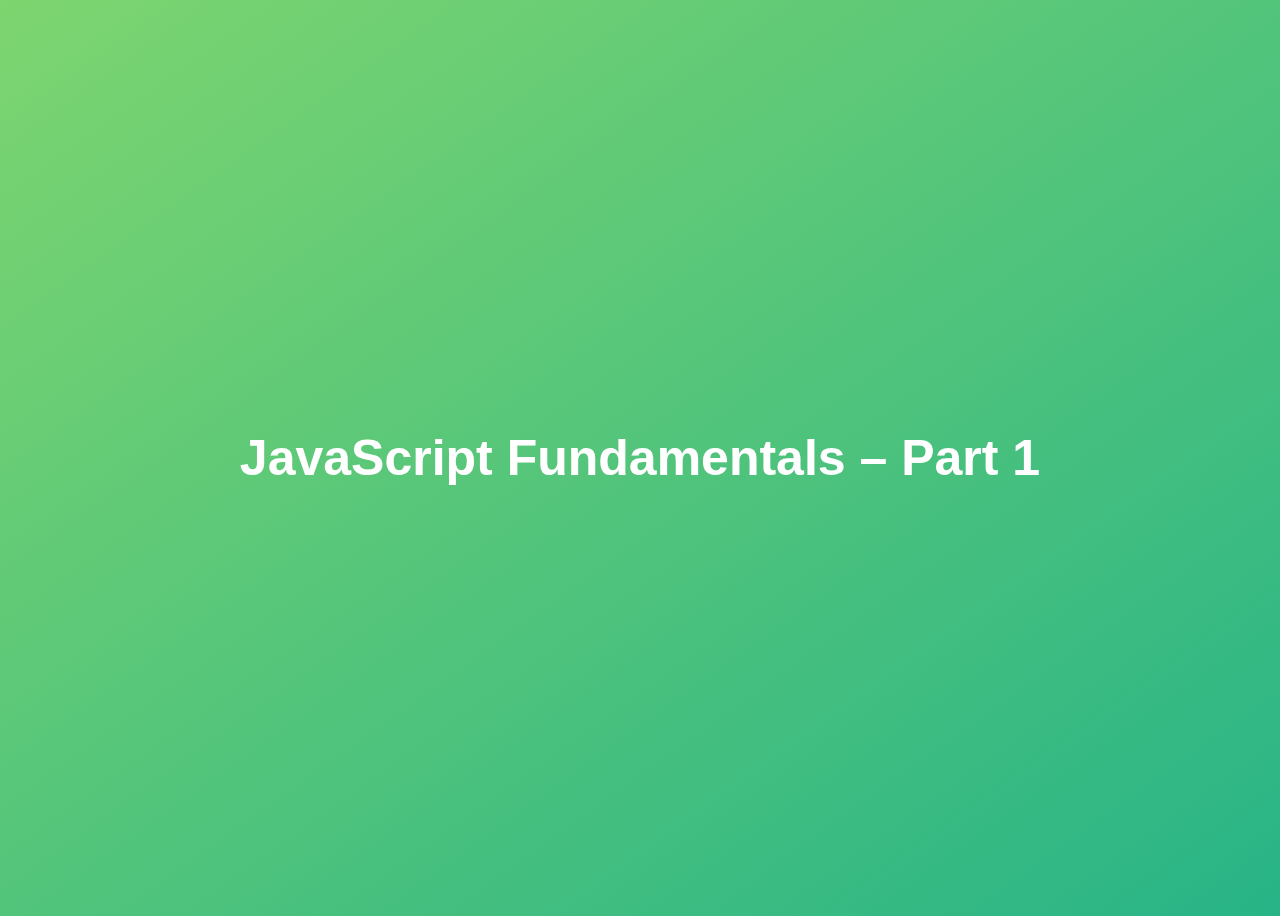
<file: 01-Fundamentals-Part-1/final/index.html>
<!DOCTYPE html>
<html lang="en">
  <head>
    <meta charset="UTF-8" />
    <meta name="viewport" content="width=device-width, initial-scale=1.0" />
    <meta http-equiv="X-UA-Compatible" content="ie=edge" />
    <title>JavaScript Fundamentals – Part 1</title>
    <style>
      body {
        height: 100vh;
        display: flex;
        align-items: center;
        background: linear-gradient(to top left, #28b487, #7dd56f);
      }
      h1 {
        font-family: sans-serif;
        font-size: 50px;
        line-height: 1.3;
        width: 100%;
        padding: 30px;
        text-align: center;
        color: white;
      }
    </style>
  </head>
  <body>
    <h1>JavaScript Fundamentals – Part 1</h1>

    <script src="script.js"></script>
  </body>
</html>
</file>
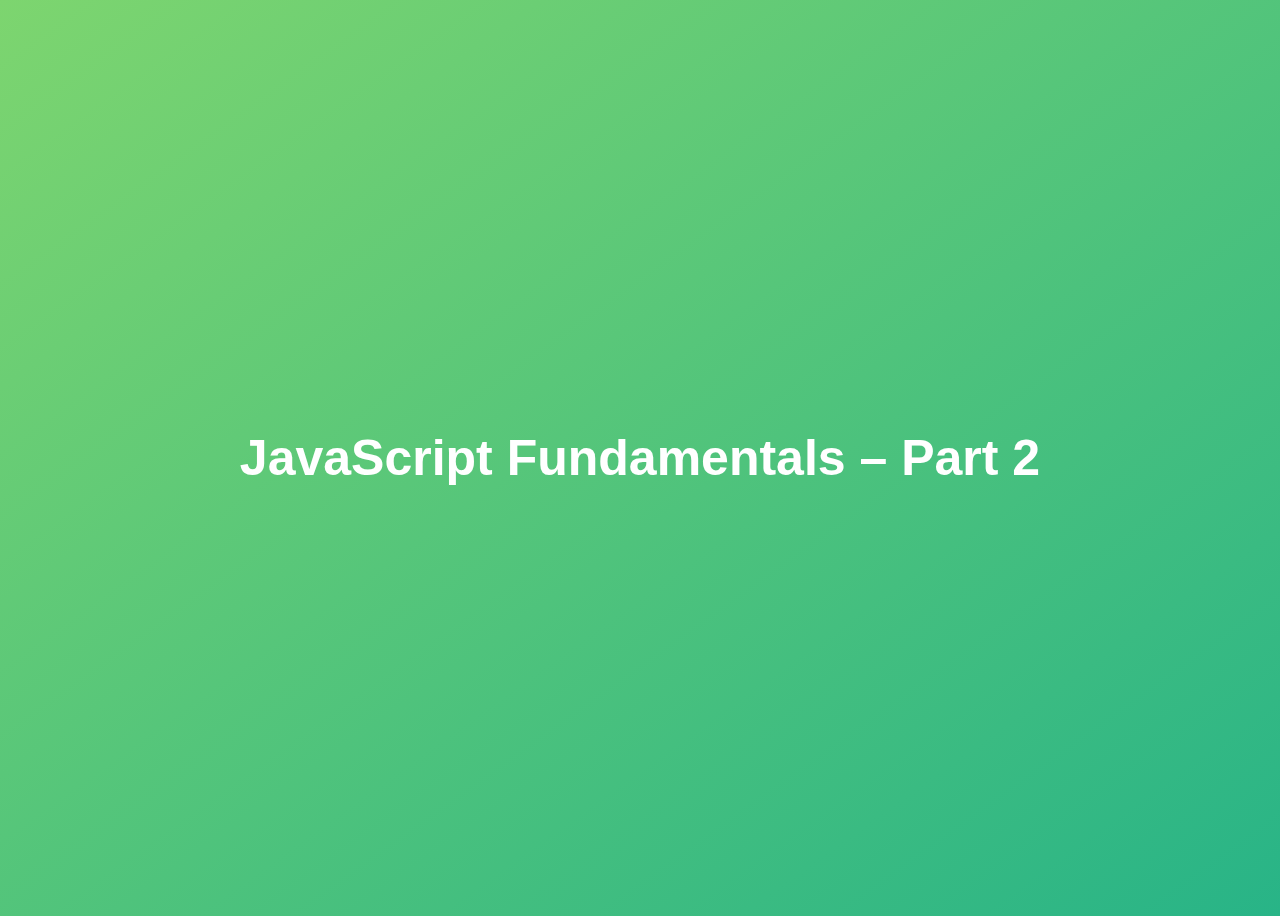
<file: 02-Fundamentals-Part-2/final/index.html>
<!DOCTYPE html>
<html lang="en">
  <head>
    <meta charset="UTF-8" />
    <meta name="viewport" content="width=device-width, initial-scale=1.0" />
    <meta http-equiv="X-UA-Compatible" content="ie=edge" />
    <title>JavaScript Fundamentals – Part 2</title>
    <style>
      body {
        height: 100vh;
        display: flex;
        align-items: center;
        background: linear-gradient(to top left, #28b487, #7dd56f);
      }
      h1 {
        font-family: sans-serif;
        font-size: 50px;
        line-height: 1.3;
        width: 100%;
        padding: 30px;
        text-align: center;
        color: white;
      }
    </style>
  </head>
  <body>
    <h1>JavaScript Fundamentals – Part 2</h1>
    <script src="script.js"></script>
  </body>
</html>
</file>
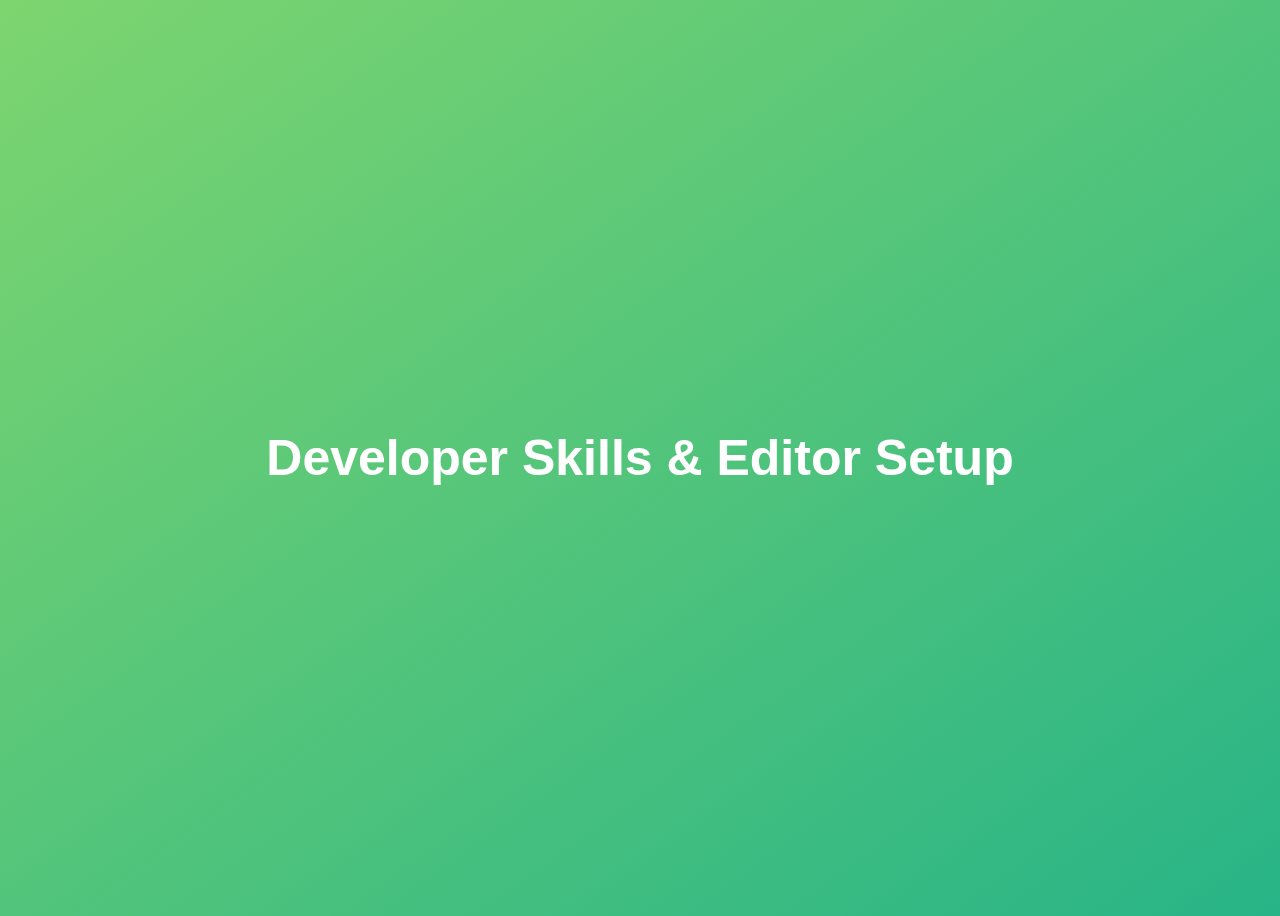
<file: 03-Developer-Skills/final/index.html>
<!DOCTYPE html>
<html lang="en">
  <head>
    <meta charset="UTF-8" />
    <meta name="viewport" content="width=device-width, initial-scale=1.0" />
    <meta http-equiv="X-UA-Compatible" content="ie=edge" />
    <title>Developer Skills & Editor Setup</title>
    <style>
      body {
        height: 100vh;
        display: flex;
        align-items: center;
        background: linear-gradient(to top left, #28b487, #7dd56f);
      }
      h1 {
        font-family: sans-serif;
        font-size: 50px;
        line-height: 1.3;
        width: 100%;
        padding: 30px;
        text-align: center;
        color: white;
      }
    </style>
  </head>
  <body>
    <h1>Developer Skills & Editor Setup</h1>
    <script src="script.js"></script>
  </body>
</html>
</file>
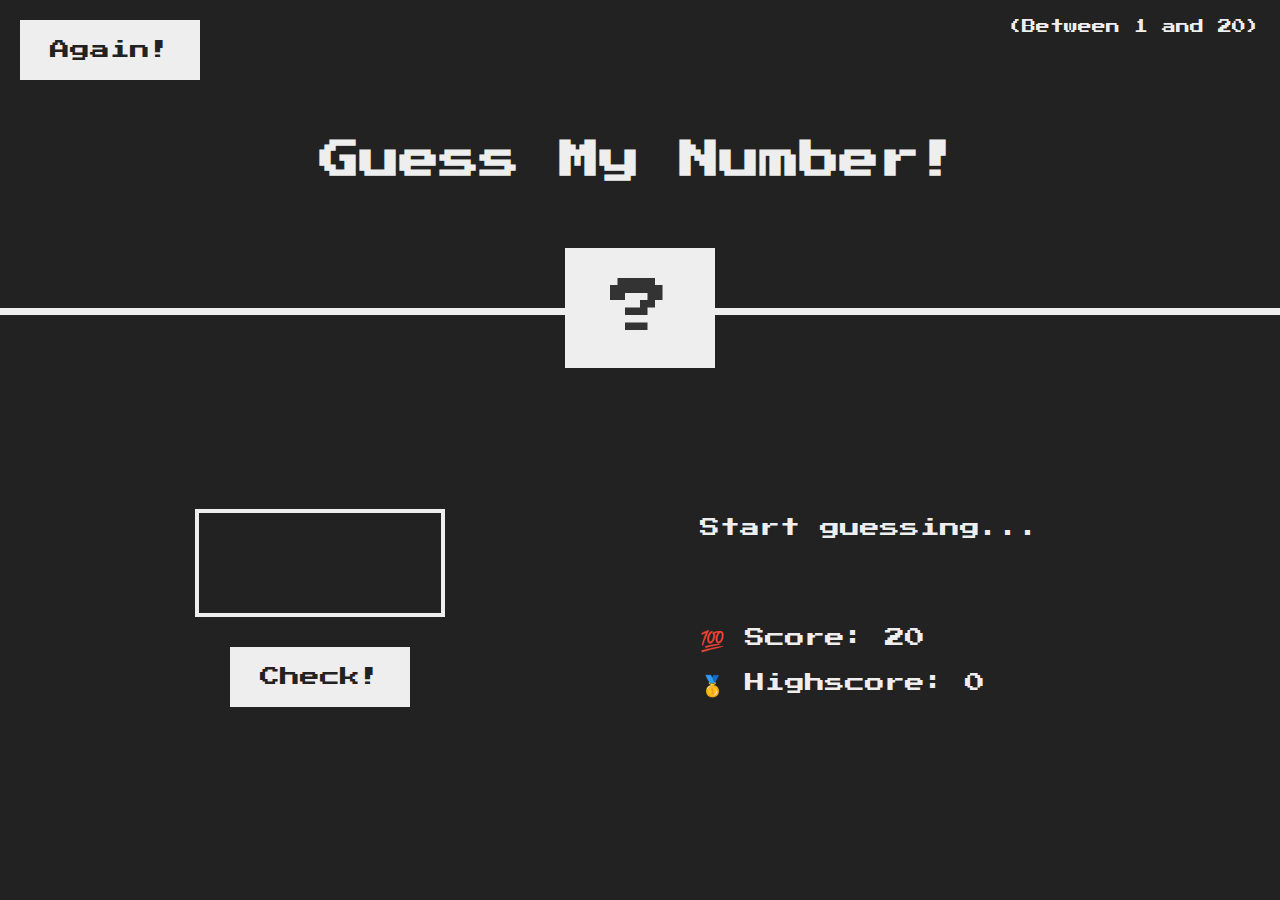
<file: 05-Guess-My-Number/final/index.html>
<!DOCTYPE html>
<html lang="en">
  <head>
    <meta charset="UTF-8" />
    <meta name="viewport" content="width=device-width, initial-scale=1.0" />
    <meta http-equiv="X-UA-Compatible" content="ie=edge" />
    <link rel="stylesheet" href="style.css" />
    <title>Guess My Number!</title>
  </head>
  <body>
    <header>
      <h1>Guess My Number!</h1>
      <p class="between">(Between 1 and 20)</p>
      <button class="btn again">Again!</button>
      <div class="number">?</div>
    </header>
    <main>
      <section class="left">
        <input type="number" class="guess" />
        <button class="btn check">Check!</button>
      </section>
      <section class="right">
        <p class="message">Start guessing...</p>
        <p class="label-score">💯 Score: <span class="score">20</span></p>
        <p class="label-highscore">
          🥇 Highscore: <span class="highscore">0</span>
        </p>
      </section>
    </main>
    <script src="script.js"></script>
  </body>
</html>
</file>
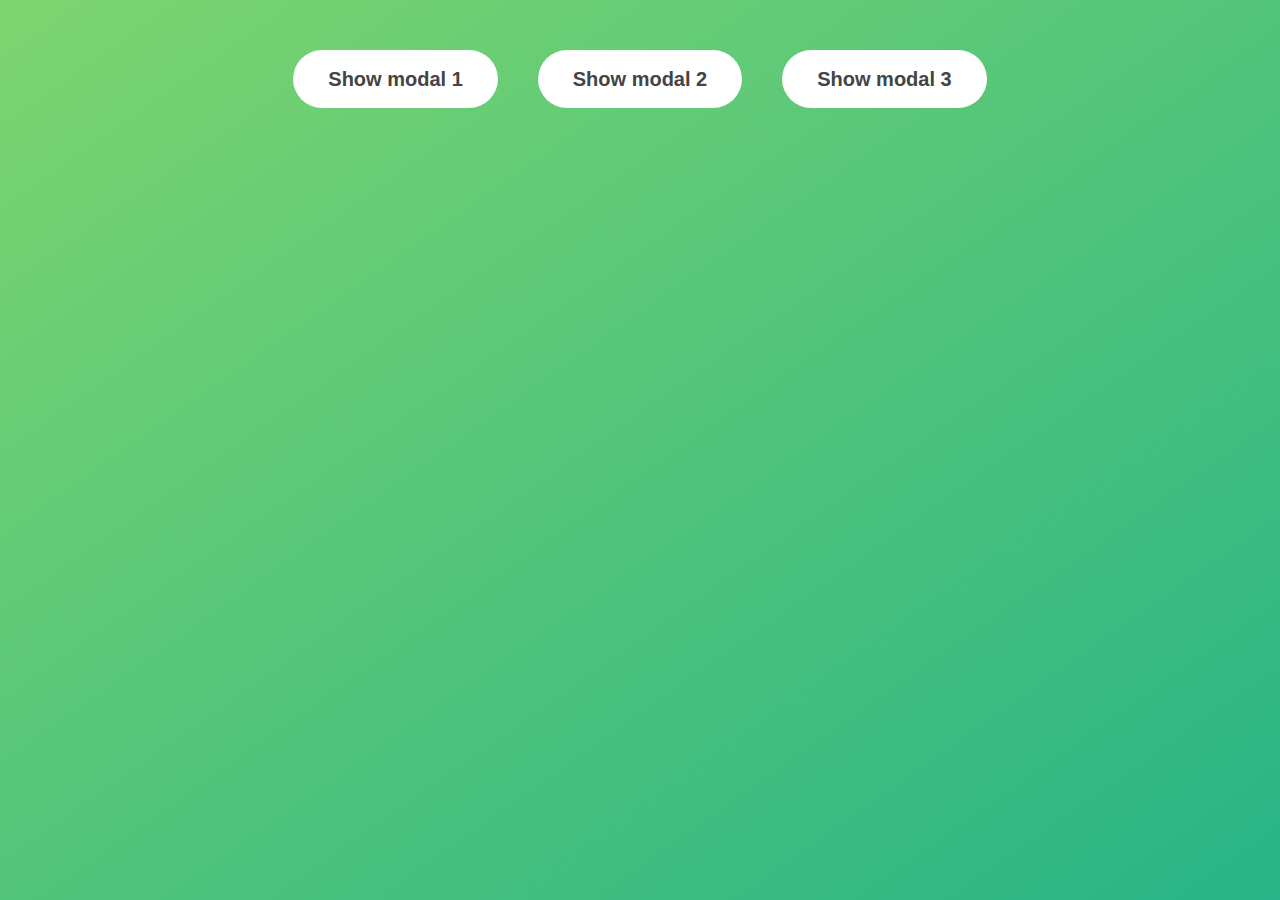
<file: 06-Modal/final/index.html>
<!DOCTYPE html>
<html lang="en">
  <head>
    <meta charset="UTF-8" />
    <meta name="viewport" content="width=device-width, initial-scale=1.0" />
    <meta http-equiv="X-UA-Compatible" content="ie=edge" />
    <link rel="stylesheet" href="style.css" />
    <title>Modal window</title>
  </head>
  <body>
    <button class="show-modal">Show modal 1</button>
    <button class="show-modal">Show modal 2</button>
    <button class="show-modal">Show modal 3</button>

    <div class="modal hidden">
      <button class="close-modal">&times;</button>
      <h1>I'm a modal window 😍</h1>
      <p>
        Lorem ipsum dolor sit amet, consectetur adipisicing elit, sed do eiusmod
        tempor incididunt ut labore et dolore magna aliqua. Ut enim ad minim
        veniam, quis nostrud exercitation ullamco laboris nisi ut aliquip ex ea
        commodo consequat. Duis aute irure dolor in reprehenderit in voluptate
        velit esse cillum dolore eu fugiat nulla pariatur. Excepteur sint
        occaecat cupidatat non proident, sunt in culpa qui officia deserunt
        mollit anim id est laborum.
      </p>
    </div>
    <div class="overlay hidden"></div>

    <script src="script.js"></script>
  </body>
</html>
</file>
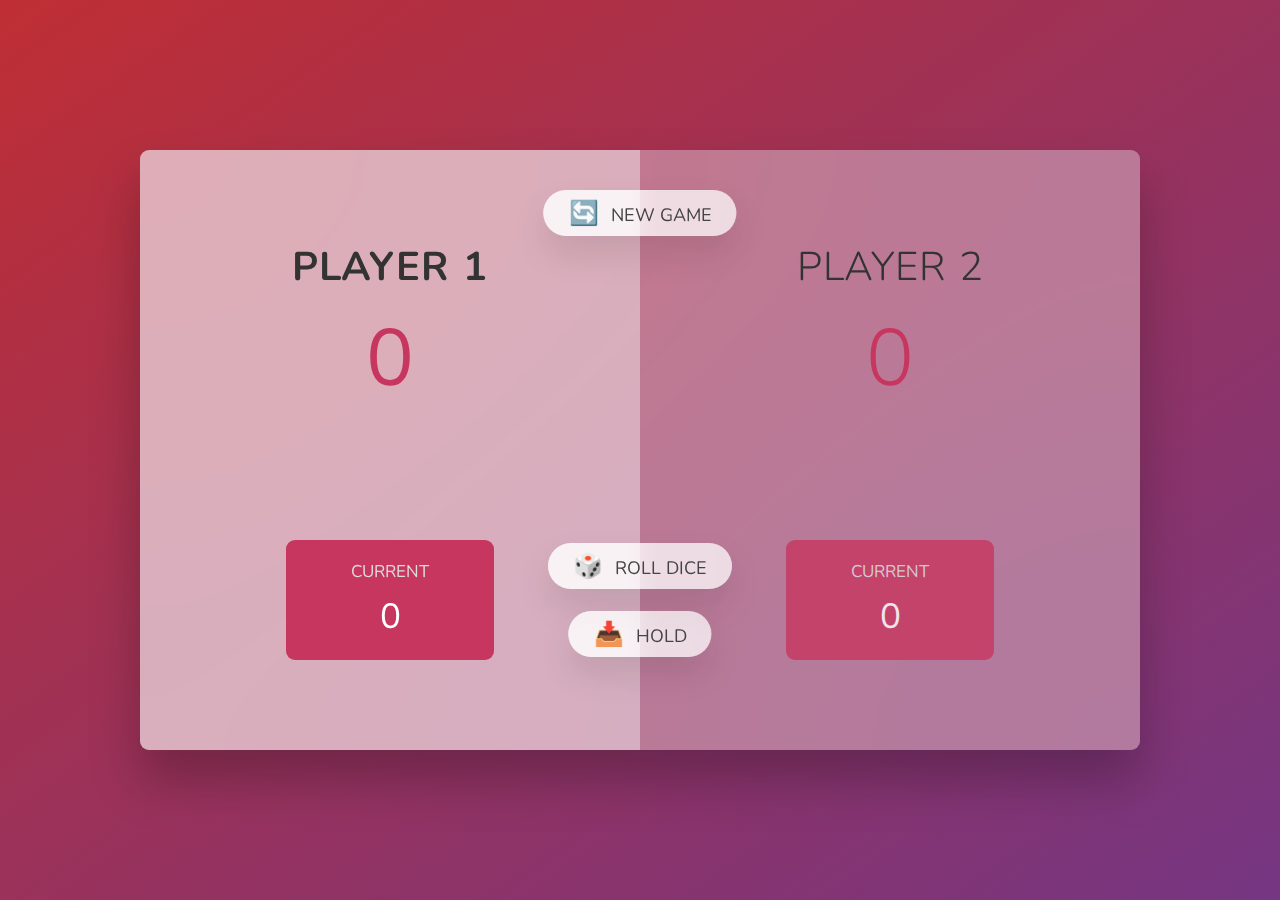
<file: 07-Pig-Game/final/index.html>
<!DOCTYPE html>
<html lang="en">
  <head>
    <meta charset="UTF-8" />
    <meta name="viewport" content="width=device-width, initial-scale=1.0" />
    <meta http-equiv="X-UA-Compatible" content="ie=edge" />
    <link rel="stylesheet" href="style.css" />
    <title>Pig Game</title>
  </head>
  <body>
    <main>
      <section class="player player--0 player--active">
        <h2 class="name" id="name--0">Player 1</h2>
        <p class="score" id="score--0">43</p>
        <div class="current">
          <p class="current-label">Current</p>
          <p class="current-score" id="current--0">0</p>
        </div>
      </section>
      <section class="player player--1">
        <h2 class="name" id="name--1">Player 2</h2>
        <p class="score" id="score--1">24</p>
        <div class="current">
          <p class="current-label">Current</p>
          <p class="current-score" id="current--1">0</p>
        </div>
      </section>

      <img src="dice-5.png" alt="Playing dice" class="dice" />
      <button class="btn btn--new">🔄 New game</button>
      <button class="btn btn--roll">🎲 Roll dice</button>
      <button class="btn btn--hold">📥 Hold</button>
    </main>
    <script src="script.js"></script>
  </body>
</html>
</file>
<file: 05-Guess-My-Number/final/style.css>
@import url('https://fonts.googleapis.com/css?family=Press+Start+2P&display=swap');

* {
  margin: 0;
  padding: 0;
  box-sizing: inherit;
}

html {
  font-size: 62.5%;
  box-sizing: border-box;
}

body {
  font-family: 'Press Start 2P', sans-serif;
  color: #eee;
  background-color: #222;
  /* background-color: #60b347; */
}

/* LAYOUT */
header {
  position: relative;
  height: 35vh;
  border-bottom: 7px solid #eee;
}

main {
  height: 65vh;
  color: #eee;
  display: flex;
  align-items: center;
  justify-content: space-around;
}

.left {
  width: 52rem;
  display: flex;
  flex-direction: column;
  align-items: center;
}

.right {
  width: 52rem;
  font-size: 2rem;
}

/* ELEMENTS STYLE */
h1 {
  font-size: 4rem;
  text-align: center;
  position: absolute;
  width: 100%;
  top: 52%;
  left: 50%;
  transform: translate(-50%, -50%);
}

.number {
  background: #eee;
  color: #333;
  font-size: 6rem;
  width: 15rem;
  padding: 3rem 0rem;
  text-align: center;
  position: absolute;
  bottom: 0;
  left: 50%;
  transform: translate(-50%, 50%);
}

.between {
  font-size: 1.4rem;
  position: absolute;
  top: 2rem;
  right: 2rem;
}

.again {
  position: absolute;
  top: 2rem;
  left: 2rem;
}

.guess {
  background: none;
  border: 4px solid #eee;
  font-family: inherit;
  color: inherit;
  font-size: 5rem;
  padding: 2.5rem;
  width: 25rem;
  text-align: center;
  display: block;
  margin-bottom: 3rem;
}

.btn {
  border: none;
  background-color: #eee;
  color: #222;
  font-size: 2rem;
  font-family: inherit;
  padding: 2rem 3rem;
  cursor: pointer;
}

.btn:hover {
  background-color: #ccc;
}

.message {
  margin-bottom: 8rem;
  height: 3rem;
}

.label-score {
  margin-bottom: 2rem;
}
</file>
<file: 06-Modal/final/style.css>
* {
  margin: 0;
  padding: 0;
  box-sizing: inherit;
}

html {
  font-size: 62.5%;
  box-sizing: border-box;
}

body {
  font-family: sans-serif;
  color: #333;
  line-height: 1.5;
  height: 100vh;
  position: relative;
  display: flex;
  align-items: flex-start;
  justify-content: center;
  background: linear-gradient(to top left, #28b487, #7dd56f);
}

.show-modal {
  font-size: 2rem;
  font-weight: 600;
  padding: 1.75rem 3.5rem;
  margin: 5rem 2rem;
  border: none;
  background-color: #fff;
  color: #444;
  border-radius: 10rem;
  cursor: pointer;
}

.close-modal {
  position: absolute;
  top: 1.2rem;
  right: 2rem;
  font-size: 5rem;
  color: #333;
  cursor: pointer;
  border: none;
  background: none;
}

h1 {
  font-size: 2.5rem;
  margin-bottom: 2rem;
}

p {
  font-size: 1.8rem;
}

/* -------------------------- */
/* CLASSES TO MAKE MODAL WORK */
.hidden {
  display: none;
}

.modal {
  position: absolute;
  top: 50%;
  left: 50%;
  transform: translate(-50%, -50%);
  width: 70%;

  background-color: white;
  padding: 6rem;
  border-radius: 5px;
  box-shadow: 0 3rem 5rem rgba(0, 0, 0, 0.3);
  z-index: 10;
}

.overlay {
  position: absolute;
  top: 0;
  left: 0;
  width: 100%;
  height: 100%;
  background-color: rgba(0, 0, 0, 0.6);
  backdrop-filter: blur(3px);
  z-index: 5;
}
</file>
<file: 07-Pig-Game/final/style.css>
@import url('https://fonts.googleapis.com/css2?family=Nunito&display=swap');

* {
  margin: 0;
  padding: 0;
  box-sizing: inherit;
}

html {
  font-size: 62.5%;
  box-sizing: border-box;
}

body {
  font-family: 'Nunito', sans-serif;
  font-weight: 400;
  height: 100vh;
  color: #333;
  background-image: linear-gradient(to top left, #753682 0%, #bf2e34 100%);
  display: flex;
  align-items: center;
  justify-content: center;
}

/* LAYOUT */
main {
  position: relative;
  width: 100rem;
  height: 60rem;
  background-color: rgba(255, 255, 255, 0.35);
  backdrop-filter: blur(200px);
  filter: blur();
  box-shadow: 0 3rem 5rem rgba(0, 0, 0, 0.25);
  border-radius: 9px;
  overflow: hidden;
  display: flex;
}

.player {
  flex: 50%;
  padding: 9rem;
  display: flex;
  flex-direction: column;
  align-items: center;
  transition: all 0.75s;
}

/* ELEMENTS */
.name {
  position: relative;
  font-size: 4rem;
  text-transform: uppercase;
  letter-spacing: 1px;
  word-spacing: 2px;
  font-weight: 300;
  margin-bottom: 1rem;
}

.score {
  font-size: 8rem;
  font-weight: 300;
  color: #c7365f;
  margin-bottom: auto;
}

.player--active {
  background-color: rgba(255, 255, 255, 0.4);
}
.player--active .name {
  font-weight: 700;
}
.player--active .score {
  font-weight: 400;
}

.player--active .current {
  opacity: 1;
}

.current {
  background-color: #c7365f;
  opacity: 0.8;
  border-radius: 9px;
  color: #fff;
  width: 65%;
  padding: 2rem;
  text-align: center;
  transition: all 0.75s;
}

.current-label {
  text-transform: uppercase;
  margin-bottom: 1rem;
  font-size: 1.7rem;
  color: #ddd;
}

.current-score {
  font-size: 3.5rem;
}

/* ABSOLUTE POSITIONED ELEMENTS */
.btn {
  position: absolute;
  left: 50%;
  transform: translateX(-50%);
  color: #444;
  background: none;
  border: none;
  font-family: inherit;
  font-size: 1.8rem;
  text-transform: uppercase;
  cursor: pointer;
  font-weight: 400;
  transition: all 0.2s;

  background-color: white;
  background-color: rgba(255, 255, 255, 0.6);
  backdrop-filter: blur(10px);

  padding: 0.7rem 2.5rem;
  border-radius: 50rem;
  box-shadow: 0 1.75rem 3.5rem rgba(0, 0, 0, 0.1);
}

.btn::first-letter {
  font-size: 2.4rem;
  display: inline-block;
  margin-right: 0.7rem;
}

.btn--new {
  top: 4rem;
}
.btn--roll {
  top: 39.3rem;
}
.btn--hold {
  top: 46.1rem;
}

.btn:active {
  transform: translate(-50%, 3px);
  box-shadow: 0 1rem 2rem rgba(0, 0, 0, 0.15);
}

.btn:focus {
  outline: none;
}

.dice {
  position: absolute;
  left: 50%;
  top: 16.5rem;
  transform: translateX(-50%);
  height: 10rem;
  box-shadow: 0 2rem 5rem rgba(0, 0, 0, 0.2);
}

.player--winner {
  background-color: #2f2f2f;
}

.player--winner .name {
  font-weight: 700;
  color: #c7365f;
}

.hidden {
  display: none;
}
</file>
